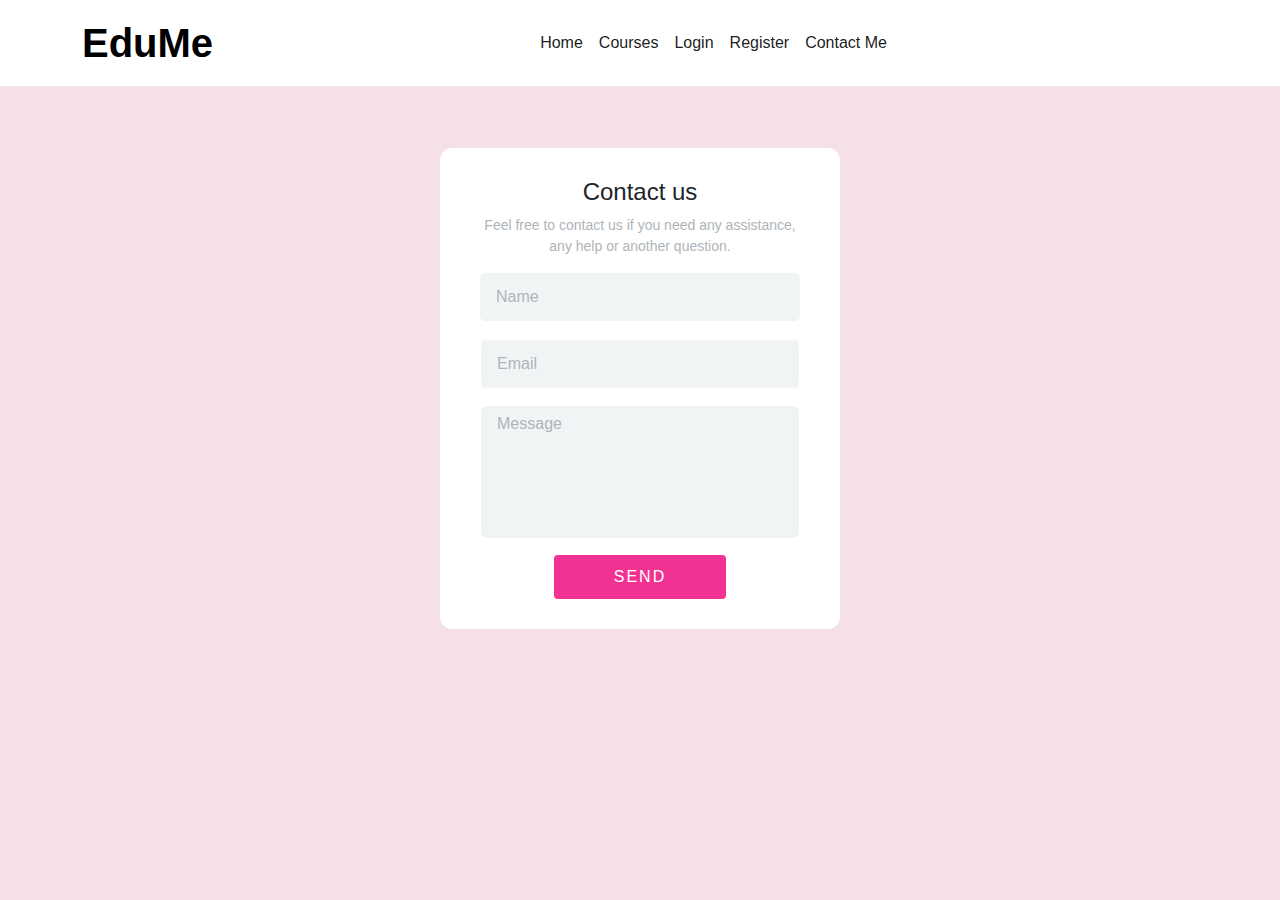
<file: contact.html>
<!DOCTYPE html>
<html lang="en">

<head>
    <meta charset="UTF-8">
    <meta http-equiv="X-UA-Compatible" content="IE=edge">
    <meta name="viewport" content="width=device-width, initial-scale=1.0">
    <title>Technology website Bootstrap</title>
    <!-- bootstrap link -->
    <link rel="stylesheet" href="Bootstrap/bootstrap.min.css">
    <!-- custom css link  -->
    <link rel="stylesheet" href="styles/style.css">
   
</head>

<body>
    <!-- navbar start -->
    <header class=" container mb-5  ">
        <section class="my-5" id="home">
            <nav class=" navbar navbar-expand-lg navbar-expand-md fixed-top bg-white">
                <div class="container">
                    <a class="navbar-brand text-black fs-1 fw-bold" href="#">EduMe</a>
                    <button class="navbar-toggler" type="button" data-bs-toggle="collapse"
                        data-bs-target="#navbarSupportedContent" aria-controls="navbarSupportedContent"
                        aria-expanded="false" aria-label="Toggle navigation">
                        <span class="navbar-toggler-icon"></span>
                    </button>
                    <div class="collapse navbar-collapse" id="navbarSupportedContent">
                        <ul class="navbar-nav mx-auto  mb-2 mb-lg-0 ">
                            <li class="nav-item">
                                <a class="nav-link active" aria-current="page" href="index.html">Home</a>
                            </li>
                            <li class="nav-item">
                                <a class="nav-link active" href="index.html">Courses</a>
                            </li>
                            <li class="nav-item">
                                <a class="nav-link active" href="login.html">Login</a>
                            </li>
                            <li class="nav-item">
                                <a class="nav-link active" href="register.html">Register</a>
                            </li>
                            <li class="nav-item">
                                <a class="nav-link active" href="contact.html">Contact Me</a>
                            </li>
                           

                        </ul>
                        
                    </div>
                </div>
            </nav>
        </section>
    </header>
</body>
</html>

        <!-- navbar end -->

        <!-- Contact Section start  -->
        <link href="https://cdn.jsdelivr.net/npm/bootstrap@5.1.3/dist/css/bootstrap.min.css" rel="stylesheet" integrity="sha384-1BmE4kWBq78iYhFldvKuhfTAU6auU8tT94WrHftjDbrCEXSU1oBoqyl2QvZ6jIW3" crossorigin="anonymous">

<div>
  <div class="contact-form-wrapper d-flex justify-content-center">
    <form action="#" class="contact-form">
      <h5 class="title">Contact us</h5>
      <p class="description">Feel free to contact us if you need any assistance, any help or another question.
      </p>
      <div>
        <input type="text" class="form-control rounded border-white mb-3 form-input" id="name" placeholder="Name" required>
      </div>
      <div>
        <input type="email" class="form-control rounded border-white mb-3 form-input" placeholder="Email" required>
      </div>
      <div>
        <textarea id="message" class="form-control rounded border-white mb-3 form-text-area" rows="5" cols="30" placeholder="Message" required></textarea>
      </div>
      <div class="submit-button-wrapper">
        <input type="submit" value="Send">
      </div>
    </form>
  </div>
</div>
</file>
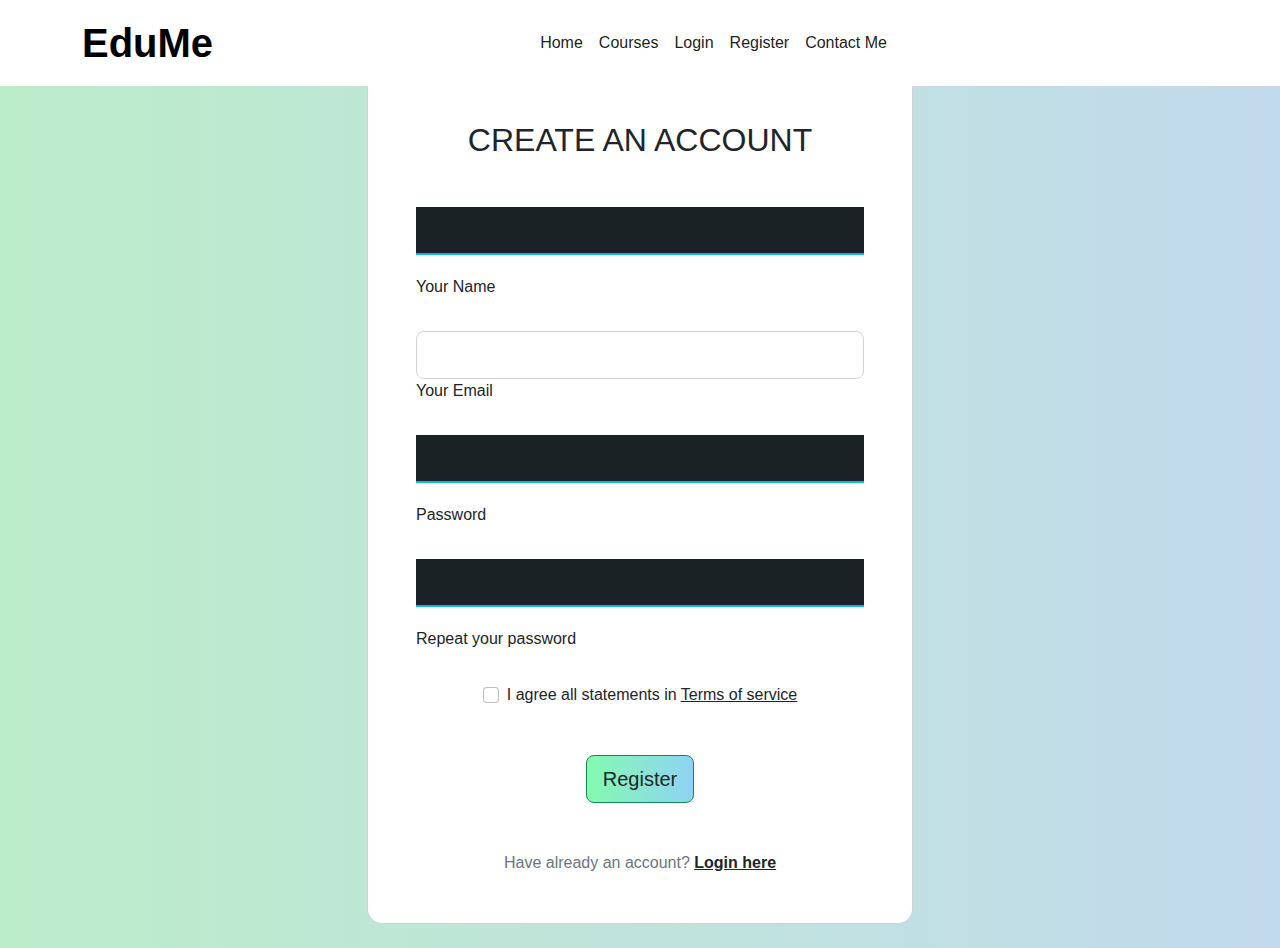
<file: register.html>
<!DOCTYPE html>
<html lang="en">

<head>
    <meta charset="UTF-8">
    <meta http-equiv="X-UA-Compatible" content="IE=edge">
    <meta name="viewport" content="width=device-width, initial-scale=1.0">
    <title>Technology website Bootstrap</title>
    <!-- bootstrap link -->
    <link rel="stylesheet" href="Bootstrap/bootstrap.min.css">
    <!-- custom css link  -->
    <link rel="stylesheet" href="styles/style.css">
   
</head>

<body>
    <!-- navbar start -->
    <header class=" container mb-5  ">
        <section class="my-5" id="home">
            <nav class=" navbar navbar-expand-lg navbar-expand-md fixed-top bg-white">
                <div class="container">
                    <a class="navbar-brand text-black fs-1 fw-bold" href="#">EduMe</a>
                    <button class="navbar-toggler" type="button" data-bs-toggle="collapse"
                        data-bs-target="#navbarSupportedContent" aria-controls="navbarSupportedContent"
                        aria-expanded="false" aria-label="Toggle navigation">
                        <span class="navbar-toggler-icon"></span>
                    </button>
                    <div class="collapse navbar-collapse" id="navbarSupportedContent">
                        <ul class="navbar-nav mx-auto  mb-2 mb-lg-0 ">
                            <li class="nav-item">
                                <a class="nav-link active" aria-current="page" href="index.html">Home</a>
                            </li>
                            <li class="nav-item">
                                <a class="nav-link active" href="index.html">Courses</a>
                            </li>
                            <li class="nav-item">
                                <a class="nav-link active" href="login.html">Login</a>
                            </li>
                            <li class="nav-item">
                                <a class="nav-link active" href="register.html">Register</a>
                            </li>
                            <li class="nav-item">
                                <a class="nav-link active" href="contact.html">Contact Me</a>
                            </li>
                           

                        </ul>
                        
                    </div>
                </div>
            </nav>
        </section>
    </header>
</body>
</html>
<!-- Register form start  -->
<section class="vh-100 bg-image"
  style="background-image: url('https://mdbcdn.b-cdn.net/img/Photos/new-templates/search-box/img4.webp');">
  <div class="mask d-flex align-items-center h-100 gradient-custom-3">
    <div class="container h-100">
      <div class="row d-flex justify-content-center align-items-center h-100">
        <div class="col-12 col-md-9 col-lg-7 col-xl-6">
          <div class="card" style="border-radius: 15px;">
            <div class="card-body p-5">
              <h2 class="text-uppercase text-center mb-5">Create an account</h2>

              <form>

                <div class="form-outline mb-4">
                  <input type="text" id="form3Example1cg" class="form-control form-control-lg" />
                  <label class="form-label" for="form3Example1cg">Your Name</label>
                </div>

                <div class="form-outline mb-4">
                  <input type="email" id="form3Example3cg" class="form-control form-control-lg" />
                  <label class="form-label" for="form3Example3cg">Your Email</label>
                </div>

                <div class="form-outline mb-4">
                  <input type="password" id="form3Example4cg" class="form-control form-control-lg" />
                  <label class="form-label" for="form3Example4cg">Password</label>
                </div>

                <div class="form-outline mb-4">
                  <input type="password" id="form3Example4cdg" class="form-control form-control-lg" />
                  <label class="form-label" for="form3Example4cdg">Repeat your password</label>
                </div>

                <div class="form-check d-flex justify-content-center mb-5">
                  <input class="form-check-input me-2" type="checkbox" value="" id="form2Example3cg" />
                  <label class="form-check-label" for="form2Example3g">
                    I agree all statements in <a href="#!" class="text-body"><u>Terms of service</u></a>
                  </label>
                </div>

                <div class="d-flex justify-content-center">
                  <button type="button"
                    class="btn btn-success btn-block btn-lg gradient-custom-4 text-body">Register</button>
                </div>

                <p class="text-center text-muted mt-5 mb-0">Have already an account? <a href="#!"
                    class="fw-bold text-body"><u>Login here</u></a></p>

              </form>

            </div>
          </div>
        </div>
      </div>
    </div>
  </div>
</section>

        <!-- navbar end -->
</file>
<file: styles/style.css>
.bg-color-change {

    height: 280px;
    background-color: #bbbfc2;
}



.acordion-item-width {
    width: 75%;
}

/* Login styles */
body {
    background: #222D32;
    font-family: 'Roboto', sans-serif;
}

.login-box {
    margin-top: 75px;
    height: auto;
    background: #1A2226;
    text-align: center;
    box-shadow: 0 3px 6px rgba(0, 0, 0, 0.16), 0 3px 6px rgba(0, 0, 0, 0.23);
}

.login-key {
    height: 100px;
    font-size: 80px;
    line-height: 100px;
    background: -webkit-linear-gradient(#27EF9F, #0DB8DE);
    -webkit-background-clip: text;
    -webkit-text-fill-color: transparent;
}

.login-title {
    margin-top: 15px;
    text-align: center;
    font-size: 30px;
    letter-spacing: 2px;
    margin-top: 15px;
    font-weight: bold;
    color: #ECF0F5;
}

.login-form {
    margin-top: 25px;
    text-align: left;
}

input[type=text] {
    background-color: #1A2226;
    border: none;
    border-bottom: 2px solid #0DB8DE;
    border-top: 0px;
    border-radius: 0px;
    font-weight: bold;
    outline: 0;
    margin-bottom: 20px;
    padding-left: 0px;
    color: #ECF0F5;
}

input[type=password] {
    background-color: #1A2226;
    border: none;
    border-bottom: 2px solid #0DB8DE;
    border-top: 0px;
    border-radius: 0px;
    font-weight: bold;
    outline: 0;
    padding-left: 0px;
    margin-bottom: 20px;
    color: #ECF0F5;
}

.form-group {
    margin-bottom: 40px;
    outline: 0px;
}

.form-control:focus {
    border-color: inherit;
    -webkit-box-shadow: none;
    box-shadow: none;
    border-bottom: 2px solid #0DB8DE;
    outline: 0;
    background-color: #1A2226;
    color: #ECF0F5;
}

input:focus {
    outline: none;
    box-shadow: 0 0 0;
}

label {
    margin-bottom: 0px;
}

.form-control-label {
    font-size: 10px;
    color: #6C6C6C;
    font-weight: bold;
    letter-spacing: 1px;
}

.btn-outline-primary {
    border-color: #0DB8DE;
    color: #0DB8DE;
    border-radius: 0px;
    font-weight: bold;
    letter-spacing: 1px;
    box-shadow: 0 1px 3px rgba(0, 0, 0, 0.12), 0 1px 2px rgba(0, 0, 0, 0.24);
}

.btn-outline-primary:hover {
    background-color: #0DB8DE;
    right: 0px;
}

.login-btm {
    float: left;
}

.login-button {
    padding-right: 0px;
    text-align: right;
    margin-bottom: 25px;
}

.login-text {
    text-align: left;
    padding-left: 0px;
    color: #A2A4A4;
}

.loginbttm {
    padding: 0px;
}

/* Regiter form styles  */
.gradient-custom-3 {
    
    background: #84fab0;
    
   
    background: -webkit-linear-gradient(to right, rgba(132, 250, 176, 0.5), rgba(143, 211, 244, 0.5));
    
   
    background: linear-gradient(to right, rgba(132, 250, 176, 0.5), rgba(143, 211, 244, 0.5))
    }
    .gradient-custom-4 {
   
    background: #84fab0;
    
   
    background: -webkit-linear-gradient(to right, rgba(132, 250, 176, 1), rgba(143, 211, 244, 1));
    
   
    background: linear-gradient(to right, rgba(132, 250, 176, 1), rgba(143, 211, 244, 1))
    }

    /* Contact Styles  */
    body {
        background-color: #f5e0e5 !important;
        font-family: "Segoe UI", Tahoma, Geneva, Verdana, sans-serif;
      }
      
      .contact-form-wrapper {
        padding: 100px 0;
      }
      
      .contact-form {
        padding: 30px 40px;
        background-color: #ffffff;
        border-radius: 12px;
        max-width: 400px;
      }
      
      .contact-form textarea {
        resize: none;
      }
      
      .contact-form .form-input,
      .form-text-area {
        background-color: #f0f4f5;
        height: 50px;
        padding-left: 16px;
      }
      
      .contact-form .form-text-area {
        background-color: #f0f4f5;
        height: auto;
        padding-left: 16px;
      }
      
      .contact-form .form-control::placeholder {
        color: #aeb4b9;
        font-weight: 500;
        opacity: 1;
      }
      
      .contact-form .form-control:-ms-input-placeholder {
        color: #aeb4b9;
        font-weight: 500;
      }
      
      .contact-form .form-control::-ms-input-placeholder {
        color: #aeb4b9;
        font-weight: 500;
      }
      
      .contact-form .form-control:focus {
        border-color: #f33fb0;
        box-shadow: inset 0 1px 1px rgba(0, 0, 0, 0.07), 0 0 8px #f33fb0;
      }
      
      .contact-form .title {
        text-align: center;
        font-size: 24px;
        font-weight: 500;
      }
      
      .contact-form .description {
        color: #aeb4b9;
        font-size: 14px;
        text-align: center;
      }
      
      .contact-form .submit-button-wrapper {
        text-align: center;
      }
      
      .contact-form .submit-button-wrapper input {
        border: none;
        border-radius: 4px;
        background-color: #f23292;
        color: white;
        text-transform: uppercase;
        padding: 10px 60px;
        font-weight: 500;
        letter-spacing: 2px;
      }
      
      .contact-form .submit-button-wrapper input:hover {
        background-color: #d30069;
      }
</file>
